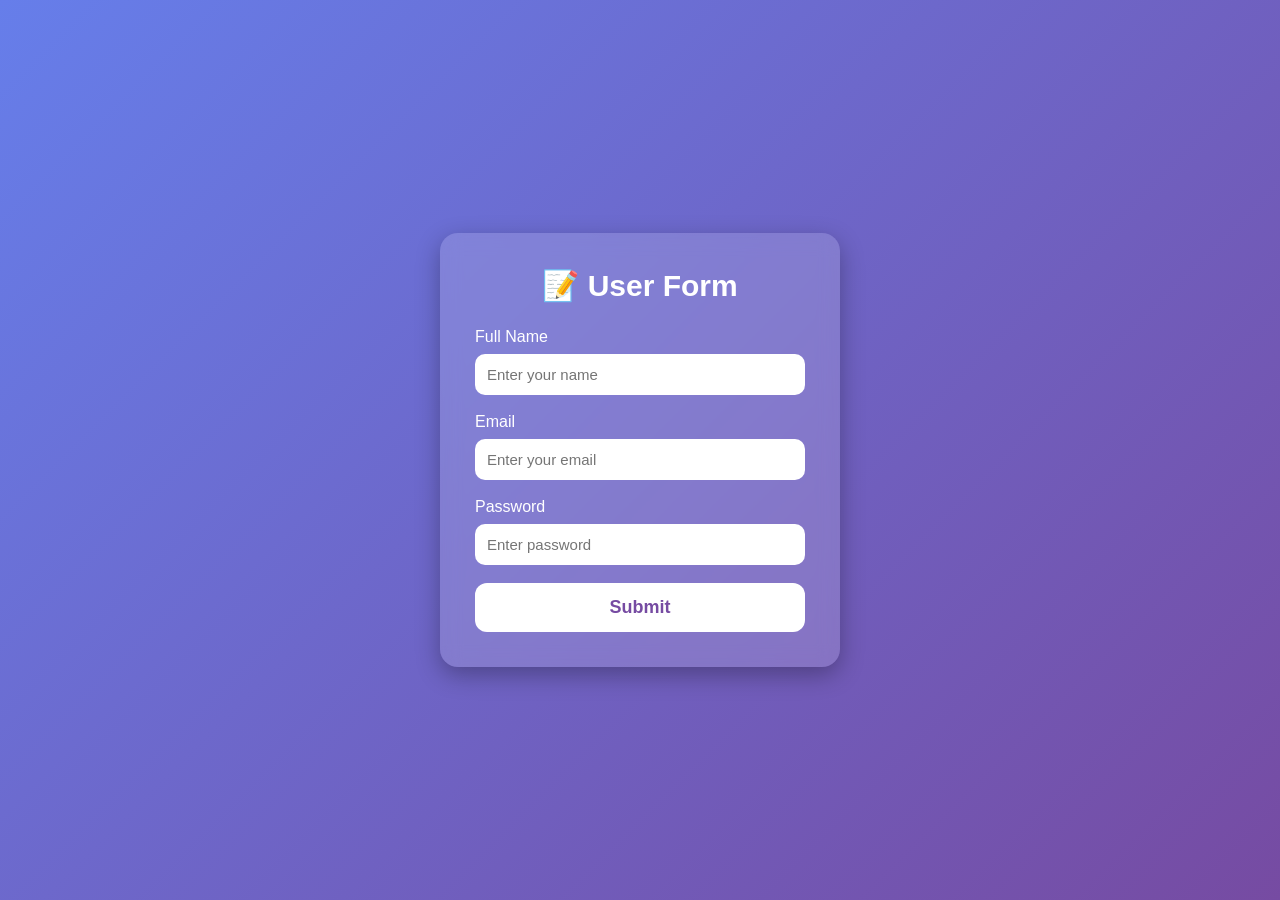
<file: practical-10/page.html>
<!DOCTYPE html>
<html lang="en">
<head>
    <meta charset="UTF-8">
    <meta name="viewport" content="width=device-width, initial-scale=1.0">
    <title>User Input Form</title>

    <style>

        *{
            margin: 0;
            padding: 0;
            box-sizing: border-box;
            font-family: Arial, sans-serif;
        }

        body{
            height: 100vh;
            display: flex;
            justify-content: center;
            align-items: center;
            background: linear-gradient(135deg, #667eea, #764ba2);
        }

        .container{
            width: 400px;
            background: rgba(255,255,255,0.15);
            backdrop-filter: blur(10px);
            padding: 35px;
            border-radius: 18px;
            box-shadow: 0 8px 25px rgba(0,0,0,0.3);
            color: white;
            animation: fadeIn 1s ease;
        }

        @keyframes fadeIn{
            from{
                opacity: 0;
                transform: translateY(20px);
            }
            to{
                opacity: 1;
                transform: translateY(0);
            }
        }

        h1{
            text-align: center;
            margin-bottom: 25px;
            font-size: 30px;
        }

        .input-group{
            margin-bottom: 18px;
        }

        label{
            display: block;
            margin-bottom: 8px;
            font-size: 16px;
        }

        input{
            width: 100%;
            padding: 12px;
            border: none;
            border-radius: 10px;
            outline: none;
            font-size: 15px;
            transition: 0.3s;
        }

        input:focus{
            transform: scale(1.03);
            box-shadow: 0 0 10px rgba(255,255,255,0.7);
        }

        button{
            width: 100%;
            padding: 14px;
            border: none;
            border-radius: 12px;
            background: white;
            color: #764ba2;
            font-size: 18px;
            font-weight: bold;
            cursor: pointer;
            transition: 0.3s;
        }

        button:hover{
            transform: scale(1.05);
            background: #f1f1f1;
        }

        #output{
            margin-top: 20px;
            padding: 15px;
            border-radius: 12px;
            background: rgba(255,255,255,0.2);
            text-align: center;
            font-size: 17px;
            display: none;
        }

    </style>
</head>

<body>

    <div class="container">

        <h1>📝 User Form</h1>

        <div class="input-group">
            <label>Full Name</label>
            <input type="text" id="name" placeholder="Enter your name">
        </div>

        <div class="input-group">
            <label>Email</label>
            <input type="email" id="email" placeholder="Enter your email">
        </div>

        <div class="input-group">
            <label>Password</label>
            <input type="password" id="password" placeholder="Enter password">
        </div>

        <button onclick="submitData()">
            Submit
        </button>

        <div id="output"></div>

    </div>

    <script>

        function submitData(){

            let name =
            document.getElementById("name").value;

            let email =
            document.getElementById("email").value;

            let password =
            document.getElementById("password").value;

            let output =
            document.getElementById("output");

            if(name === "" || email === "" || password === ""){

                output.style.display = "block";

                output.innerHTML =
                "⚠️ Please fill all fields!";
            }

            else{

                output.style.display = "block";

                output.innerHTML =
                "✅ Data Submitted Successfully!<br><br>" +
                "👤 Name: " + name + "<br>" +
                "📧 Email: " + email;
            }
        }

    </script>

</body>
</html>
</file>
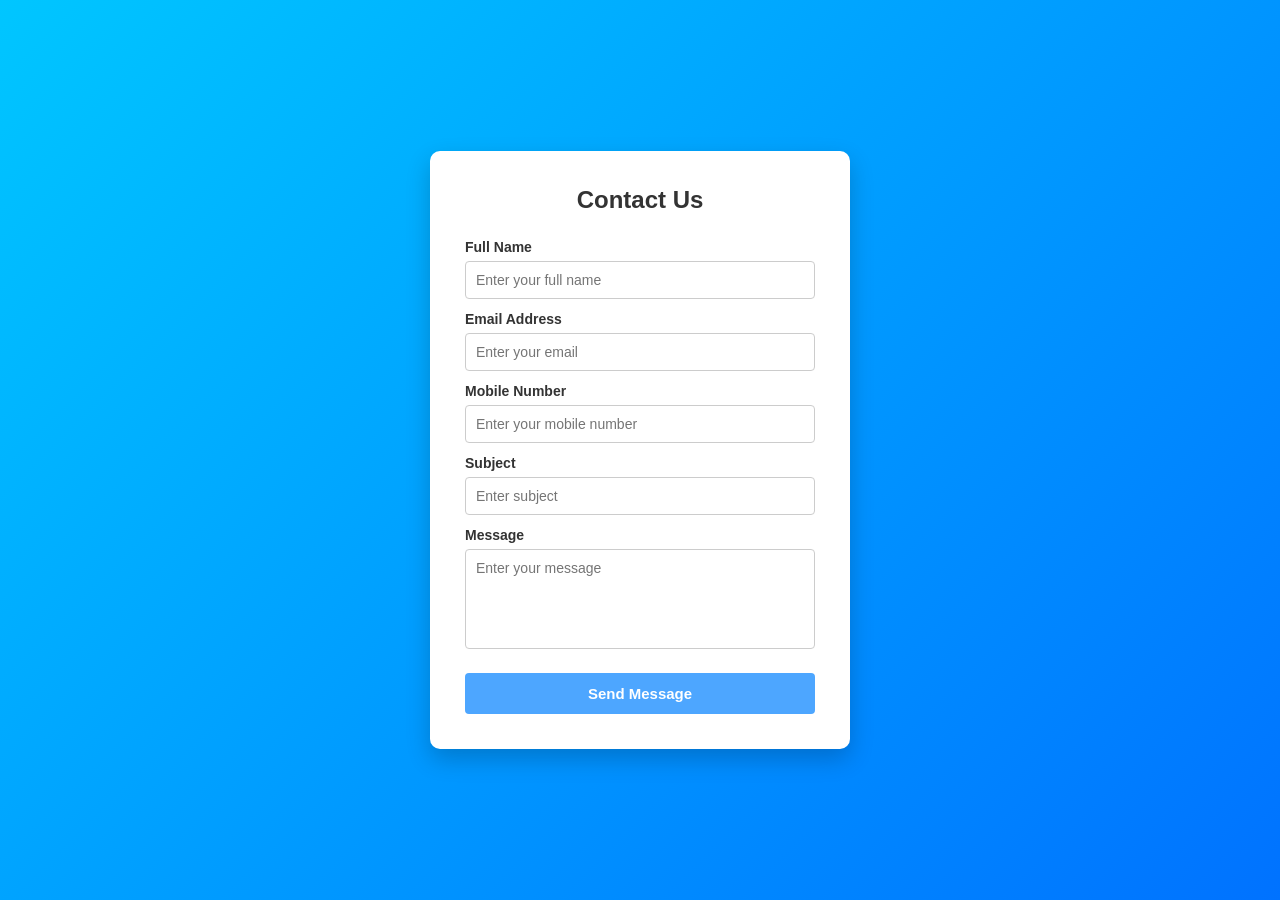
<file: practical-2/contact.html>
<!DOCTYPE html>
<html lang="en">
<head>
    <meta charset="UTF-8">
    <title>Contact Form</title>

    <style>
        * {
            margin: 0;
            padding: 0;
            box-sizing: border-box;
            font-family: Arial, Helvetica, sans-serif;
        }

        body {
            background: linear-gradient(135deg, #00c6ff, #0072ff);
            display: flex;
            justify-content: center;
            align-items: center;
            height: 100vh;
        }

        .container {
            background: white;
            width: 420px;
            padding: 35px;
            border-radius: 10px;
            box-shadow: 0 10px 25px rgba(0, 0, 0, 0.2);
        }

        h2 {
            text-align: center;
            margin-bottom: 25px;
            color: #333;
        }

        label {
            font-size: 14px;
            font-weight: bold;
            display: block;
            margin-bottom: 6px;
            margin-top: 12px;
            color: #333;
        }

        input, textarea {
            width: 100%;
            padding: 10px;
            border: 1px solid #ccc;
            border-radius: 4px;
            font-size: 14px;
            outline: none;
            transition: 0.3s;
        }

        input:focus, textarea:focus {
            border-color: #0072ff;
        }

        textarea {
            resize: none;
            height: 100px;
        }

        button {
            width: 100%;
            margin-top: 20px;
            padding: 12px;
            border: none;
            border-radius: 4px;
            background-color: #4da6ff;
            color: white;
            font-size: 15px;
            font-weight: bold;
            cursor: pointer;
            transition: 0.3s;
        }

        button:hover {
            background-color: #3399ff;
        }
    </style>
</head>
<body>

    <div class="container">
        <h2>Contact Us</h2>

        <form>
            <label>Full Name</label>
            <input type="text" placeholder="Enter your full name">

            <label>Email Address</label>
            <input type="email" placeholder="Enter your email">

            <label>Mobile Number</label>
            <input type="tel" placeholder="Enter your mobile number">

            <label>Subject</label>
            <input type="text" placeholder="Enter subject">

            <label>Message</label>
            <textarea placeholder="Enter your message"></textarea>

            <button type="submit">Send Message</button>
        </form>
    </div>

</body>
</html>
</file>
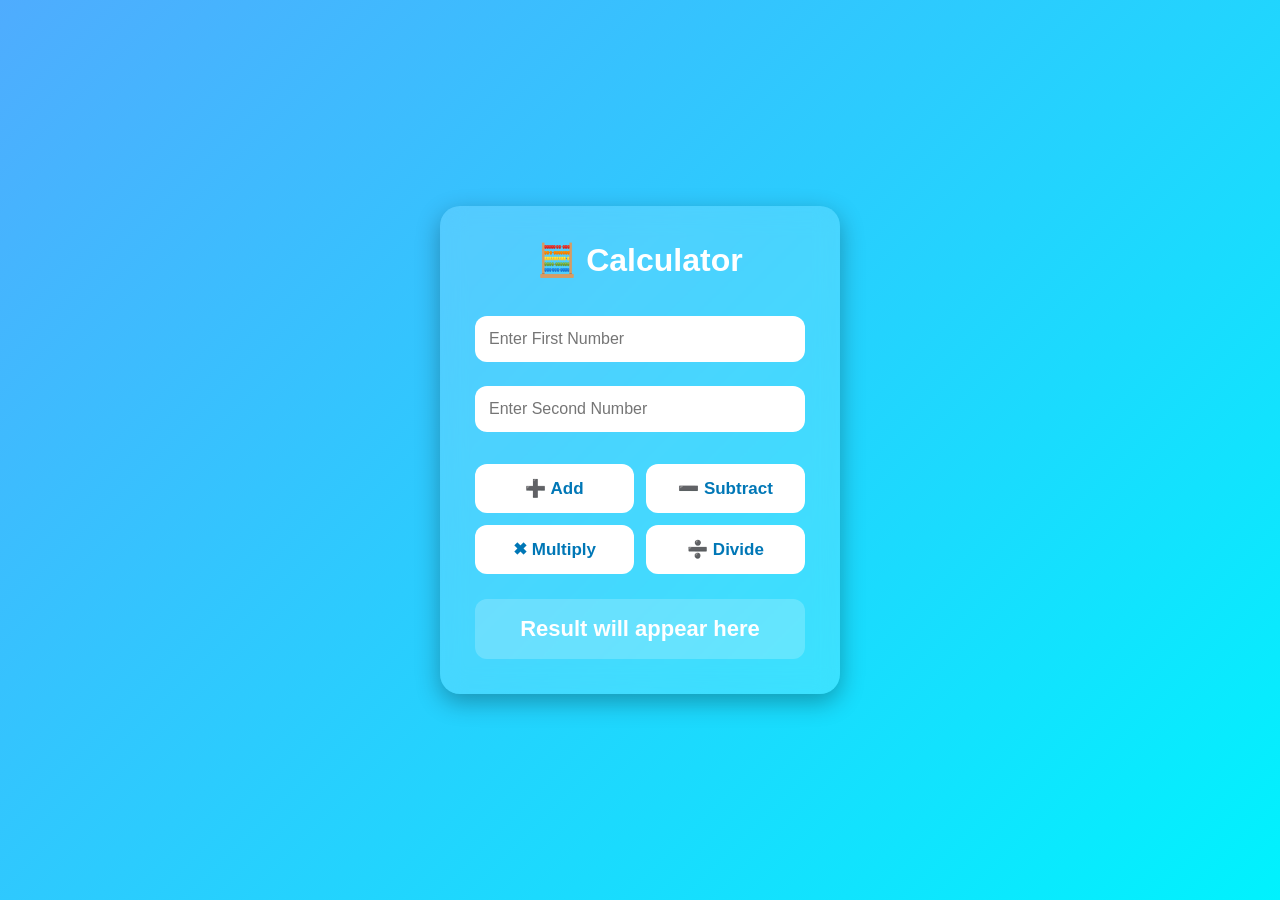
<file: practical-4/page.html>
<!DOCTYPE html>
<html lang="en">
<head>
    <meta charset="UTF-8">
    <meta name="viewport" content="width=device-width, initial-scale=1.0">
    <title>Arithmetic Operations</title>

    <style>

        *{
            margin: 0;
            padding: 0;
            box-sizing: border-box;
            font-family: Arial, sans-serif;
        }

        body{
            height: 100vh;
            display: flex;
            justify-content: center;
            align-items: center;
            background: linear-gradient(135deg, #4facfe, #00f2fe);
        }

        .container{
            width: 400px;
            padding: 35px;
            border-radius: 20px;
            background: rgba(255,255,255,0.15);
            backdrop-filter: blur(12px);
            box-shadow: 0 8px 25px rgba(0,0,0,0.3);
            text-align: center;
            color: white;
        }

        h1{
            margin-bottom: 25px;
            font-size: 32px;
        }

        input{
            width: 100%;
            padding: 14px;
            margin: 12px 0;
            border: none;
            border-radius: 12px;
            outline: none;
            font-size: 16px;
            transition: 0.3s;
        }

        input:focus{
            transform: scale(1.03);
            box-shadow: 0 0 10px rgba(255,255,255,0.7);
        }

        .buttons{
            display: grid;
            grid-template-columns: repeat(2, 1fr);
            gap: 12px;
            margin-top: 20px;
        }

        button{
            padding: 14px;
            border: none;
            border-radius: 12px;
            font-size: 17px;
            font-weight: bold;
            cursor: pointer;
            transition: 0.3s;
            background: white;
            color: #0077b6;
        }

        button:hover{
            transform: scale(1.05);
            background: #f1f1f1;
        }

        #result{
            margin-top: 25px;
            padding: 15px;
            border-radius: 12px;
            background: rgba(255,255,255,0.2);
            font-size: 22px;
            font-weight: bold;
            min-height: 60px;
            display: flex;
            justify-content: center;
            align-items: center;
        }

    </style>
</head>

<body>

    <div class="container">

        <h1>🧮 Calculator</h1>

        <input type="number" id="num1" placeholder="Enter First Number">

        <input type="number" id="num2" placeholder="Enter Second Number">

        <div class="buttons">

            <button onclick="add()">➕ Add</button>

            <button onclick="subtract()">➖ Subtract</button>

            <button onclick="multiply()">✖ Multiply</button>

            <button onclick="divide()">➗ Divide</button>

        </div>

        <div id="result">
            Result will appear here
        </div>

    </div>

    <script>

        // Get Numbers
        function getValues(){

            let num1 =
            parseFloat(document.getElementById("num1").value);

            let num2 =
            parseFloat(document.getElementById("num2").value);

            return [num1, num2];
        }

        // Addition
        function add(){

            let [num1, num2] = getValues();

            document.getElementById("result").innerHTML =
            "✅ Addition = " + (num1 + num2);
        }

        // Subtraction
        function subtract(){

            let [num1, num2] = getValues();

            document.getElementById("result").innerHTML =
            "✅ Subtraction = " + (num1 - num2);
        }

        // Multiplication
        function multiply(){

            let [num1, num2] = getValues();

            document.getElementById("result").innerHTML =
            "✅ Multiplication = " + (num1 * num2);
        }

        // Division
        function divide(){

            let [num1, num2] = getValues();

            if(num2 == 0){

                document.getElementById("result").innerHTML =
                "❌ Cannot divide by zero!";
            }

            else{

                document.getElementById("result").innerHTML =
                "✅ Division = " + (num1 / num2);
            }
        }

    </script>

</body>
</html>
</file>
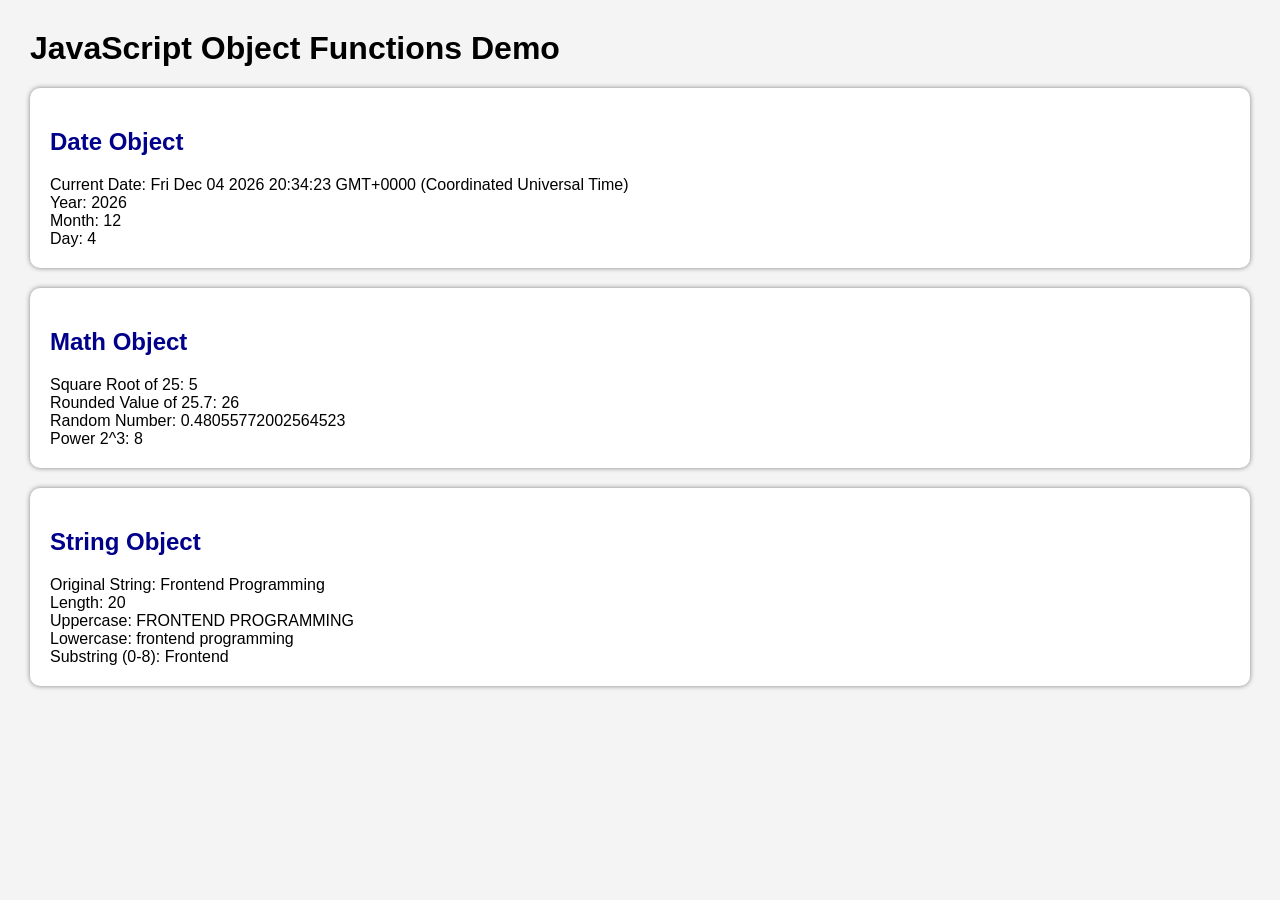
<file: practical-5/page.html>
<!DOCTYPE html>
<html>
<head>
    <title>Date, Math and String Functions</title>

    <style>
        body {
            font-family: Arial, sans-serif;
            margin: 30px;
            background-color: #f4f4f4;
        }

        h2 {
            color: darkblue;
        }

        .box {
            background: white;
            padding: 20px;
            margin-bottom: 20px;
            border-radius: 10px;
            box-shadow: 0 0 5px gray;
        }
    </style>
</head>

<body>

    <h1>JavaScript Object Functions Demo</h1>

    <div class="box" id="dateBox"></div>

    <div class="box" id="mathBox"></div>

    <div class="box" id="stringBox"></div>

    <script>

        // DATE OBJECT FUNCTIONS
        let today = new Date();

        document.getElementById("dateBox").innerHTML =
            "<h2>Date Object</h2>" +
            "Current Date: " + today + "<br>" +
            "Year: " + today.getFullYear() + "<br>" +
            "Month: " + (today.getMonth() + 1) + "<br>" +
            "Day: " + today.getDate();

        // MATH OBJECT FUNCTIONS
        let number = 25.7;

        document.getElementById("mathBox").innerHTML =
            "<h2>Math Object</h2>" +
            "Square Root of 25: " + Math.sqrt(25) + "<br>" +
            "Rounded Value of 25.7: " + Math.round(number) + "<br>" +
            "Random Number: " + Math.random() + "<br>" +
            "Power 2^3: " + Math.pow(2, 3);

        // STRING OBJECT FUNCTIONS
        let text = "Frontend Programming";

        document.getElementById("stringBox").innerHTML =
            "<h2>String Object</h2>" +
            "Original String: " + text + "<br>" +
            "Length: " + text.length + "<br>" +
            "Uppercase: " + text.toUpperCase() + "<br>" +
            "Lowercase: " + text.toLowerCase() + "<br>" +
            "Substring (0-8): " + text.substring(0, 8);

    </script>

</body>
</html>
</file>
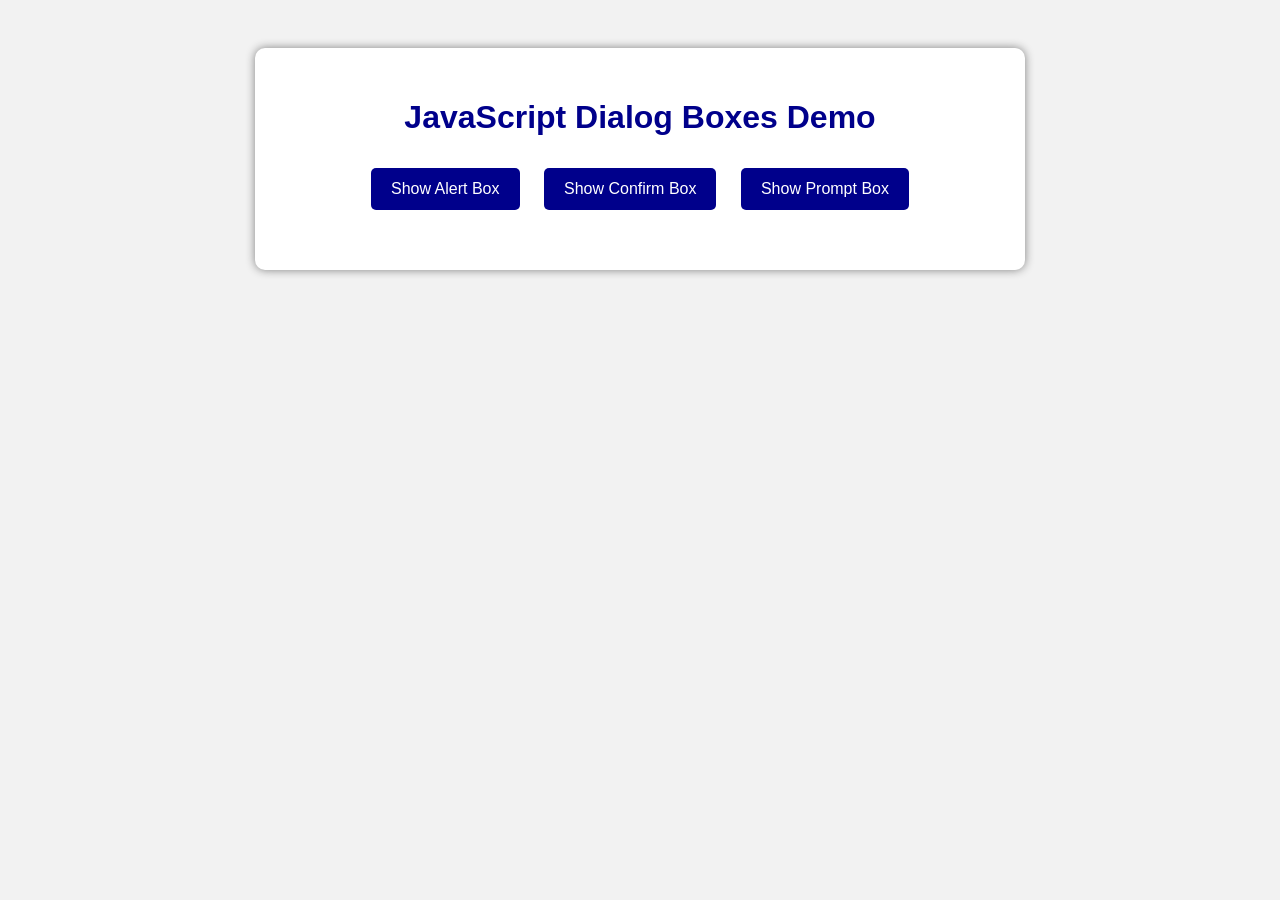
<file: practical-6/page.html>
<!DOCTYPE html>
<html>
<head>
    <title>JavaScript Dialog Boxes</title>

    <style>
        body {
            font-family: Arial, sans-serif;
            background-color: #f2f2f2;
            text-align: center;
            padding: 40px;
        }

        .container {
            background-color: white;
            width: 60%;
            margin: auto;
            padding: 30px;
            border-radius: 10px;
            box-shadow: 0px 0px 10px gray;
        }

        h1 {
            color: darkblue;
        }

        button {
            padding: 12px 20px;
            margin: 10px;
            border: none;
            border-radius: 5px;
            background-color: darkblue;
            color: white;
            font-size: 16px;
            cursor: pointer;
        }

        button:hover {
            background-color: navy;
        }

        #output {
            margin-top: 20px;
            font-size: 18px;
            color: green;
        }
    </style>
</head>

<body>

    <div class="container">

        <h1>JavaScript Dialog Boxes Demo</h1>

        <button onclick="showAlert()">
            Show Alert Box
        </button>

        <button onclick="showConfirm()">
            Show Confirm Box
        </button>

        <button onclick="showPrompt()">
            Show Prompt Box
        </button>

        <div id="output"></div>

    </div>

    <script>

        // Alert Box
        function showAlert() {
            alert("Welcome to JavaScript Alert Box!");
        }

        // Confirm Box
        function showConfirm() {

            let result = confirm("Do you want to continue?");

            if (result) {
                document.getElementById("output").innerHTML =
                    "You clicked OK.";
            }
            else {
                document.getElementById("output").innerHTML =
                    "You clicked Cancel.";
            }
        }

        // Prompt Box
        function showPrompt() {

            let name = prompt("Enter your name:");

            if (name != null && name != "") {

                document.getElementById("output").innerHTML =
                    "Hello, " + name + "!";
            }
            else {

                document.getElementById("output").innerHTML =
                    "No name entered.";
            }
        }

    </script>

</body>
</html>
</file>
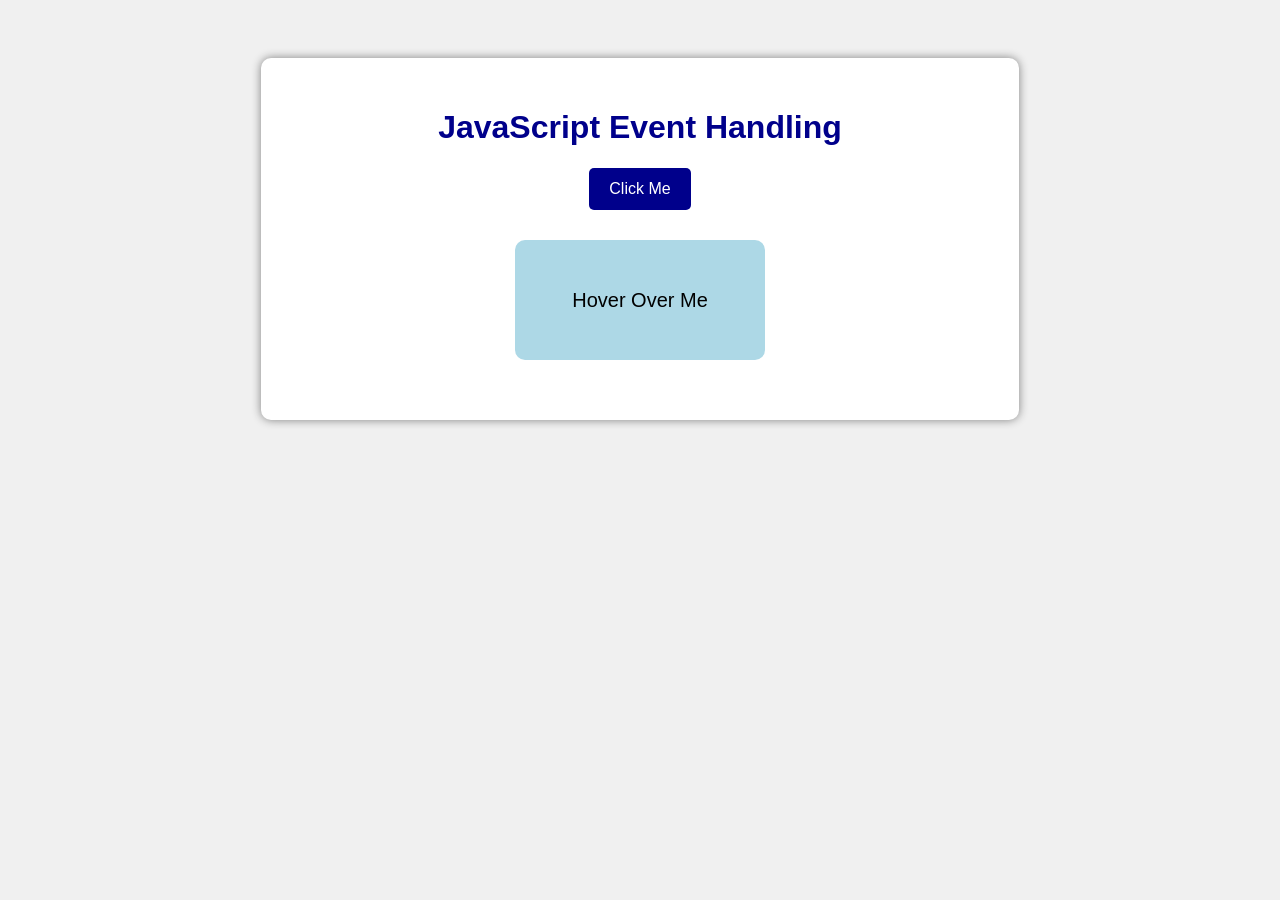
<file: practical-7/page.html>
<!DOCTYPE html>
<html>
<head>
    <title>Event Handling Example</title>

    <style>
        body {
            font-family: Arial, sans-serif;
            background-color: #f0f0f0;
            text-align: center;
            padding: 50px;
        }

        .container {
            background-color: white;
            width: 60%;
            margin: auto;
            padding: 30px;
            border-radius: 10px;
            box-shadow: 0px 0px 10px gray;
        }

        h1 {
            color: darkblue;
        }

        button {
            padding: 12px 20px;
            font-size: 16px;
            background-color: darkblue;
            color: white;
            border: none;
            border-radius: 5px;
            cursor: pointer;
        }

        button:hover {
            background-color: navy;
        }

        #box {
            width: 250px;
            height: 120px;
            background-color: lightblue;
            margin: 30px auto;
            line-height: 120px;
            font-size: 20px;
            border-radius: 10px;
            transition: 0.3s;
        }

        #message {
            margin-top: 20px;
            font-size: 18px;
            color: green;
        }
    </style>
</head>

<body>

    <div class="container">

        <h1>JavaScript Event Handling</h1>

        <!-- onclick event -->
        <button onclick="showMessage()">
            Click Me
        </button>

        <!-- onmouseover and onmouseout events -->
        <div id="box"
             onmouseover="mouseOver()"
             onmouseout="mouseOut()">

            Hover Over Me

        </div>

        <div id="message"></div>

    </div>

    <script>

        // onclick event function
        function showMessage() {
            document.getElementById("message").innerHTML =
                "Button Clicked!";
        }

        // onmouseover event function
        function mouseOver() {

            let box = document.getElementById("box");

            box.style.backgroundColor = "orange";
            box.innerHTML = "Mouse is Over!";
        }

        // onmouseout event function
        function mouseOut() {

            let box = document.getElementById("box");

            box.style.backgroundColor = "lightblue";
            box.innerHTML = "Hover Over Me";
        }

    </script>

</body>
</html>
</file>
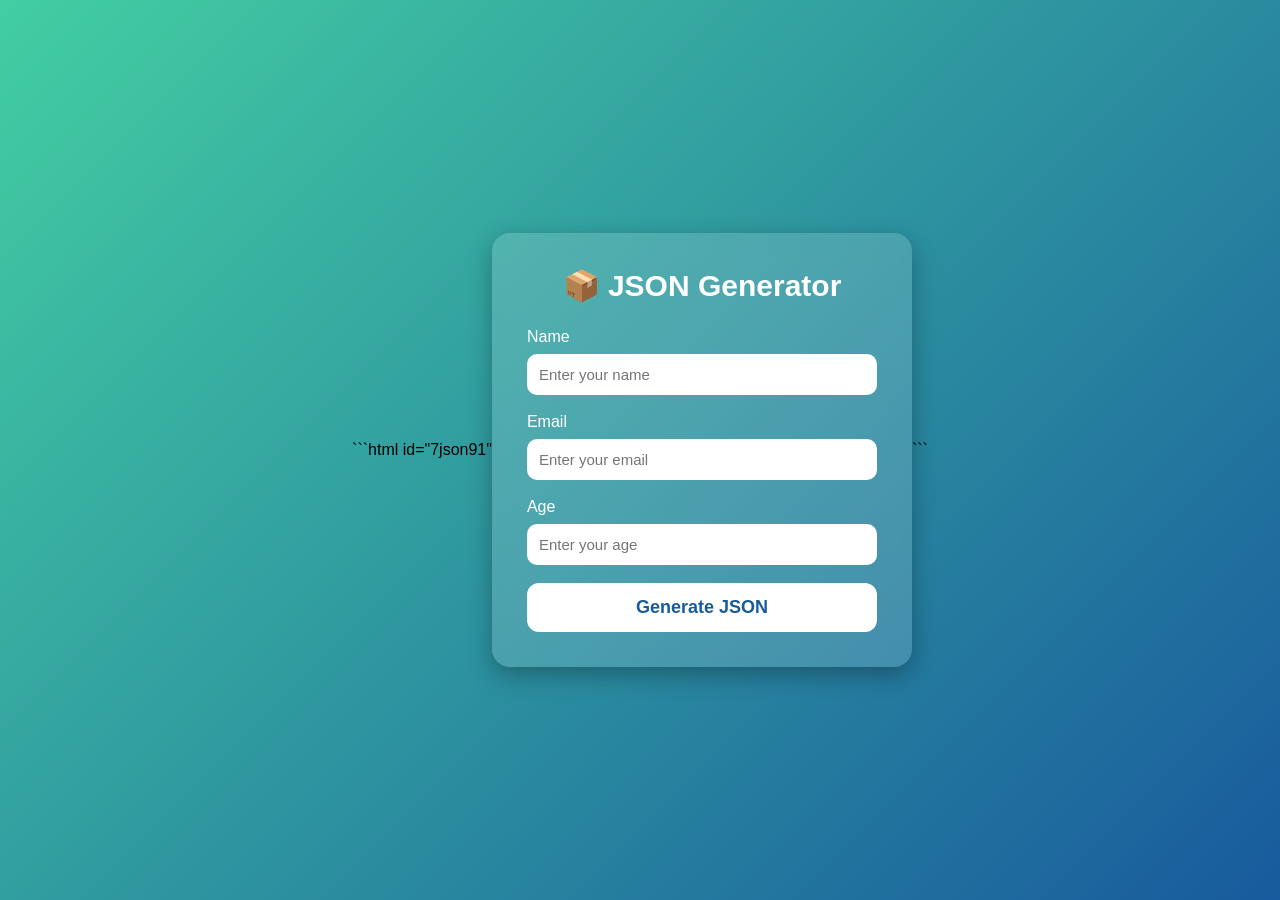
<file: practical-9/page.html>
```html id="7json91"
<!DOCTYPE html>
<html lang="en">
<head>
    <meta charset="UTF-8">
    <meta name="viewport" content="width=device-width, initial-scale=1.0">
    <title>JSON Object Example</title>

    <style>

        *{
            margin: 0;
            padding: 0;
            box-sizing: border-box;
            font-family: Arial, sans-serif;
        }

        body{
            height: 100vh;
            display: flex;
            justify-content: center;
            align-items: center;
            background: linear-gradient(135deg, #43cea2, #185a9d);
        }

        .container{
            width: 420px;
            background: rgba(255,255,255,0.15);
            backdrop-filter: blur(10px);
            padding: 35px;
            border-radius: 18px;
            box-shadow: 0 8px 25px rgba(0,0,0,0.3);
            color: white;
        }

        h1{
            text-align: center;
            margin-bottom: 25px;
            font-size: 30px;
        }

        .input-group{
            margin-bottom: 18px;
        }

        label{
            display: block;
            margin-bottom: 8px;
            font-size: 16px;
        }

        input{
            width: 100%;
            padding: 12px;
            border: none;
            border-radius: 10px;
            outline: none;
            font-size: 15px;
            transition: 0.3s;
        }

        input:focus{
            transform: scale(1.03);
            box-shadow: 0 0 10px rgba(255,255,255,0.7);
        }

        button{
            width: 100%;
            padding: 14px;
            border: none;
            border-radius: 12px;
            background: white;
            color: #185a9d;
            font-size: 18px;
            font-weight: bold;
            cursor: pointer;
            transition: 0.3s;
        }

        button:hover{
            transform: scale(1.05);
            background: #f1f1f1;
        }

        #output{
            margin-top: 20px;
            padding: 15px;
            border-radius: 12px;
            background: rgba(255,255,255,0.2);
            font-size: 16px;
            white-space: pre-wrap;
            display: none;
        }

    </style>
</head>

<body>

    <div class="container">

        <h1>📦 JSON Generator</h1>

        <div class="input-group">
            <label>Name</label>
            <input type="text" id="name" placeholder="Enter your name">
        </div>

        <div class="input-group">
            <label>Email</label>
            <input type="email" id="email" placeholder="Enter your email">
        </div>

        <div class="input-group">
            <label>Age</label>
            <input type="number" id="age" placeholder="Enter your age">
        </div>

        <button onclick="createJSON()">
            Generate JSON
        </button>

        <div id="output"></div>

    </div>

    <script>

        function createJSON(){

            let name =
            document.getElementById("name").value;

            let email =
            document.getElementById("email").value;

            let age =
            document.getElementById("age").value;

            // Creating JSON Object
            let userData = {

                name: name,
                email: email,
                age: age
            };

            // Convert object to JSON string
            let jsonData =
            JSON.stringify(userData, null, 4);

            let output =
            document.getElementById("output");

            output.style.display = "block";

            output.innerHTML =
            "✅ JSON Object Created:<br><br>" +
            jsonData;
        }

    </script>

</body>
</html>
```
</file>
